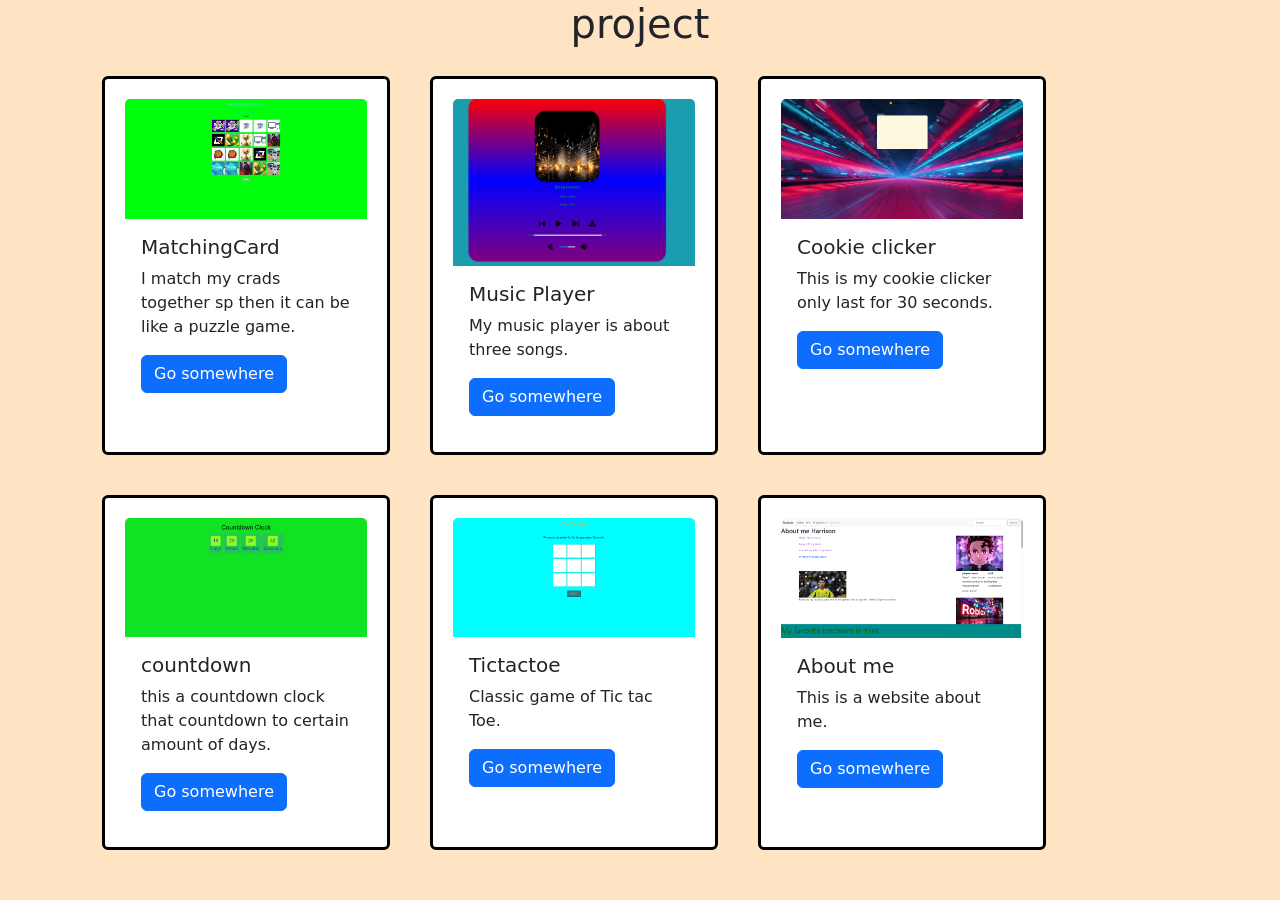
<file: index.html>
<!DOCTYPE html>
<html lang="en">
<head>

    <meta charset="UTF-8">
    <meta name="viewport" content="width=device-width, initial-scale=1.0">
    <title>My project</title>

<link href="https://cdn.jsdelivr.net/npm/bootstrap@5.3.8/dist/css/bootstrap.min.css" rel="stylesheet" integrity="sha384-sRIl4kxILFvY47J16cr9ZwB07vP4J8+LH7qKQnuqkuIAvNWLzeN8tE5YBujZqJLB" crossorigin="anonymous">
      <link rel="stylesheet" href="style.css">
</head>


<body>


<h1>project</h1>
<div class="container">
    <div class="card" style="width: 18rem;">
      <img src="images/MatchingCard.png" class="card-img-top" alt="">
      <div class="card-body">
        <h5 class="card-title">MatchingCard</h5>

        <p class="card-text">I match my crads together sp then it can be like a puzzle game.</p>
        <a href="card-matching-game/index.html" class="btn btn-primary">Go somewhere</a>
      </div>
    </div>

    <div class="card" style="width: 18rem;">
      <img src="images/Musicplayer.png" class="card-img-top" alt="">
      <div class="card-body">
        <h5 class="card-title">Music Player</h5>

        <p class="card-text">My music player is about three songs.</p>
        <a href="Music player/index.html" class="btn btn-primary">Go somewhere</a>
      </div>
    </div> 

<div class="card" style="width: 18rem;">
      <img src="images/Clicker.png" class="card-img-top" alt="">
      <div class="card-body">
        <h5 class="card-title">Cookie clicker</h5>

        <p class="card-text">This is my cookie clicker only last for 30 seconds.</p>
        <a href="Cookie clicker/index.html" class="btn btn-primary">Go somewhere</a>
      </div>
    </div>

    <div class="card" style="width: 18rem;">
      <img src="images/Thefinalcountdown.png" class="card-img-top" alt="">
      <div class="card-body">
        <h5 class="card-title">countdown</h5>

        <p class="card-text">this a countdown clock that countdown to certain amount of days.</p>
        <a href="./count down/index.html" class="btn btn-primary">Go somewhere</a>
      </div>
    </div>

<div class="card" style="width: 18rem;">
      <img src="images/Tictactoe.png" class="card-img-top" alt="">
      <div class="card-body">
        <h5 class="card-title">Tictactoe</h5>

        <p class="card-text">Classic game of Tic tac Toe.</p>
        <a href="Tic Tac Toe/Tic Tac Toe.html" class="btn btn-primary">Go somewhere</a>
      </div>
    </div>

<div class="card" style="width: 18rem;">
      <img src="images/Aboutmepage.png" class="card-img-top" alt="">
      <div class="card-body">
        <h5 class="card-title">About me</h5>

        <p class="card-text">This is a website about me.</p>
        <a href="Thefinalcountdown/index.html" class="btn btn-primary">Go somewhere</a>
      </div>
    </div>


</div>

</body>
</html>
</file>
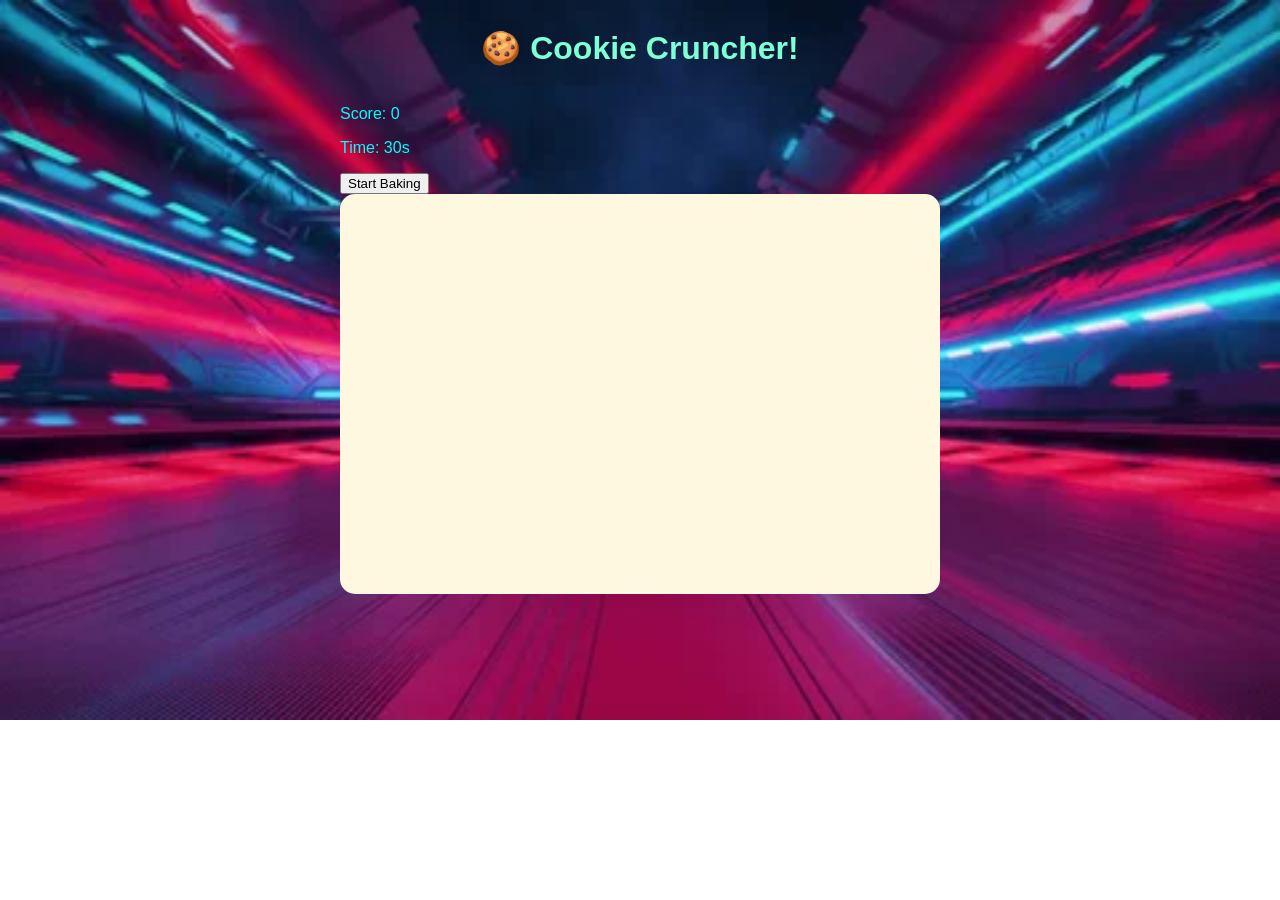
<file: Cookie clicker/index.html>
<!DOCTYPE html>
<html lang="en">
<head>
    <meta charset="UTF-8">
    <meta name="viewport" content="width=device-width, initial-scale=1.0">
    <title>Document</title>
    <link rel="stylesheet" href="index.css">
</head>
<body>
    <h1>🍪 Cookie Cruncher!</h1>
<div class="stats">
<p>Score: <span id="score">0</span></p>
<p>Time: <span id="timer">30</span>s</p>

<button id="start-btn">Start Baking</button>
<div id="game-container">
</div>
     <script src="index.js"></script>
</body>
</html>
</file>
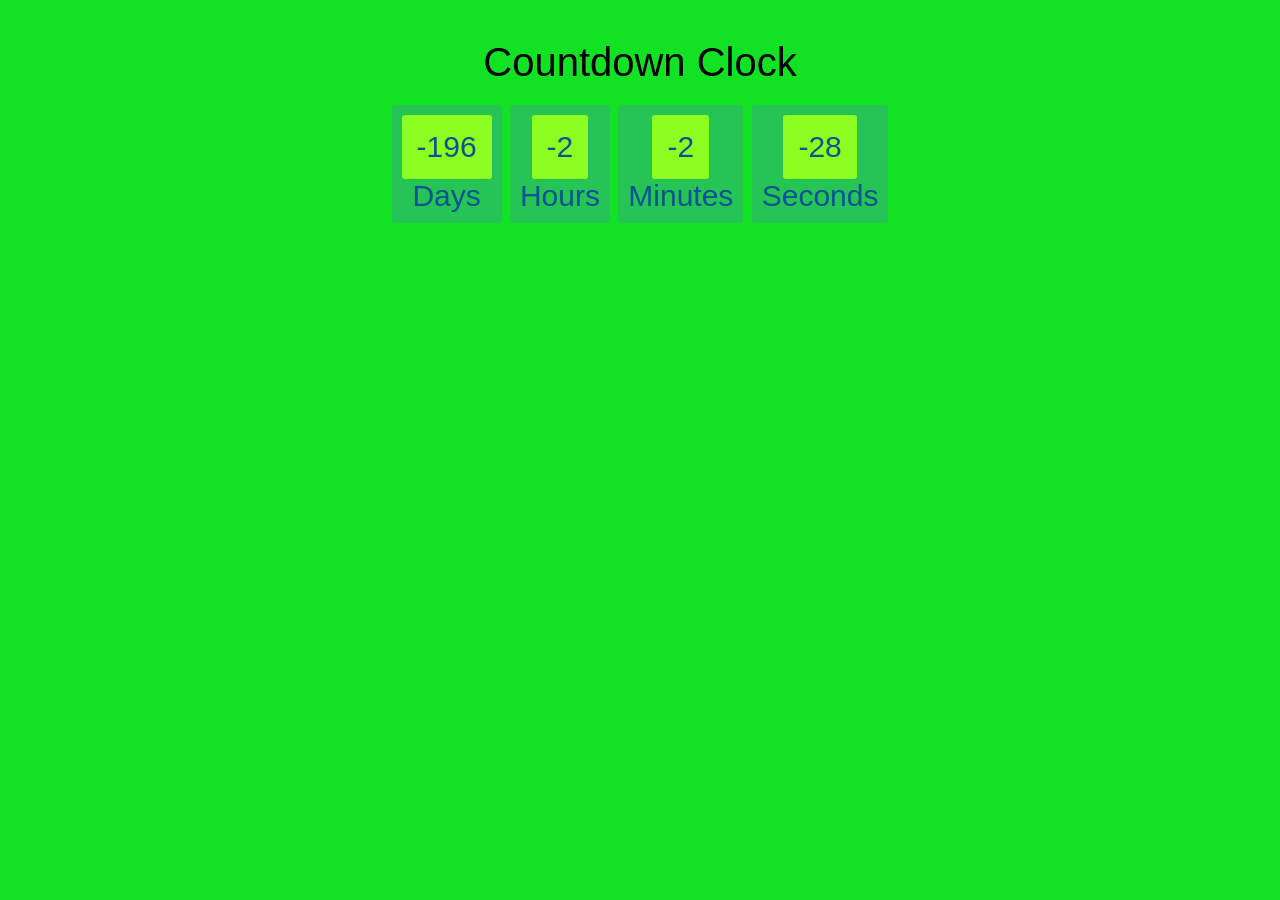
<file: count down/index.html>
<!DOCTYPE html>
<html lang="en">
<head>
    <meta charset="UTF-8">
    <meta name="viewport" content="width=device-width, initial-scale=1.0">
    <title>countdown</title>
    <link rel="stylesheet" href="style.css">
</head>
<body>
    <h1>Countdown Clock</h1>

<div id="clockdiv">
<div>
<span class="days" id="day"></span>
<div class="smalltext">Days</div>
</div>
    <div>
    <span class="Hours" id="hour"></span>
    <div class="smalltext"> Hours</div>
    </div>
    
    <div>
    <span class="minutes" id="minute"></span>
    <div class="smalltext"> Minutes</div>
    </div>
    
    <div>
    <span class="seconds" id="second"></span>
    <div class="smalltext"> Seconds</div>
    </div>

</div>



<script src="script.js"></script>
</body>
</html>
</file>
<file: style.css>
body {
    background-color: bisque;
}

h1 {
display: flex;
justify-content: center;


}



.container {
 display: flex;

flex-direction: row;

flex-wrap: wrap; 



}
.card{
    margin:20px;
    padding:20px;
    border: 3px black solid;
}
</file>
<file: Cookie clicker/index.css>
body {
font-family: sans-serif;
background-image: url('images/Retro.png');
background-repeat: no-repeat;
background-size: cover;
display: flex;
flex-direction: column;
align-items: center;
}

#game-container {
position:relative ;
width:600px; 
height: 400px;
background-color: #fff8e1;
border: 8px solid 795548;
border-radius: 15px;
overflow: hidden;
}


.cookie {
position: absolute;
width: 70px;
height: 70px;
object-fit: contain;
cursor: pointer;
animation: popIn 0.3s ease-out;
}

@keyframes popIn {
 0% {transform: scale(0);}
 100% {transform: scale(1);}   
}


.golden {filter: drop-shadow(0 0 10px gold);}

p {
    color: aqua;
}

h1 {
    color: aquamarine;
}
</file>
<file: count down/style.css>
body{
text-align: center;
background: #11e223;
font-family: sans-serif;
font-weight: 100;
}
h1{
color: rgb(0, 0, 0);
font-weight: 100;
font-size: 40px;
margin: 40px 0px 20px;
}
#clockdiv{
font-family: sans-serif;
color: #0c5294;
display: inline-block;
font-weight: 100;
text-align: center;
font-size: 30px;
}

#clockdiv > div{
padding: 10px;
border-radius: 3px;
background: #25c454;
display: inline-block;
}
#clockdiv div > span{
padding: 15px;
border-radius: 3px;
background: #8cff20;
display: inline-block;
}
smallttext{
    padding-top: 5px;
    font-size: 16px;
}
</file>
